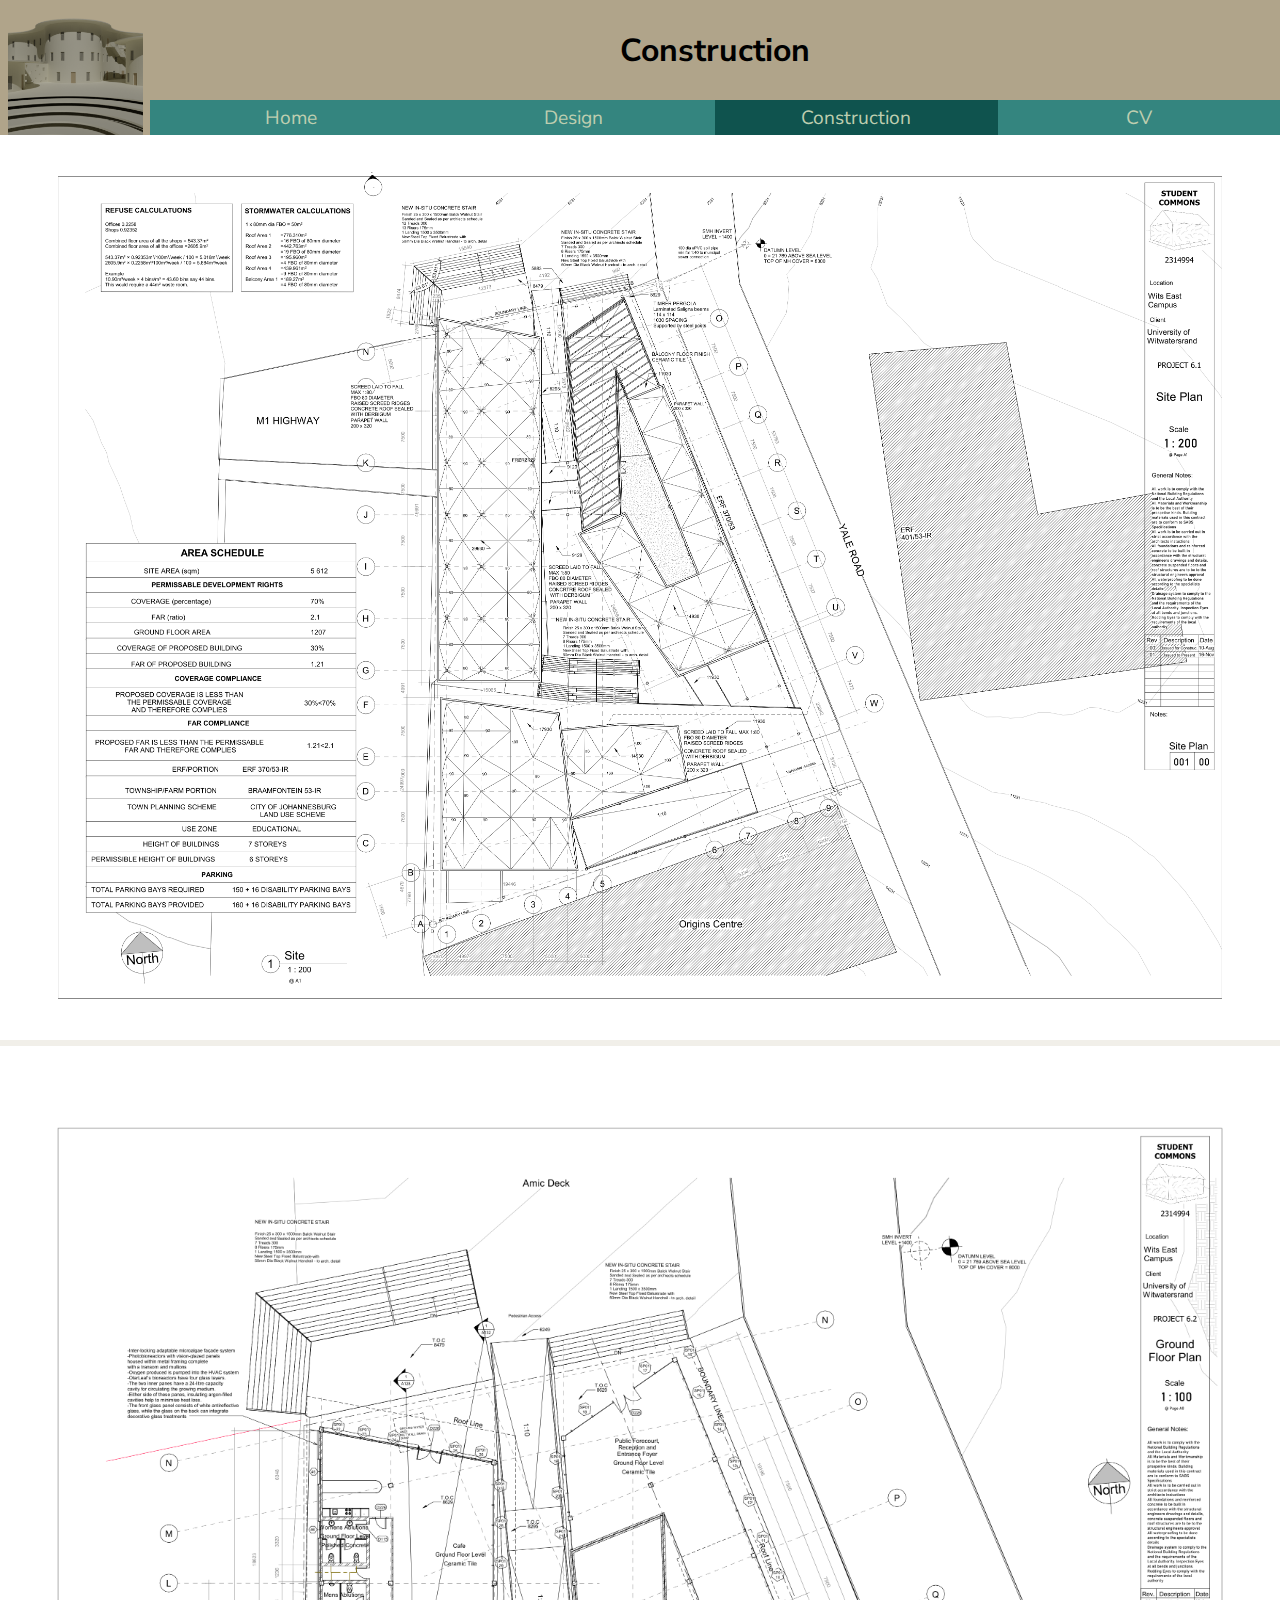
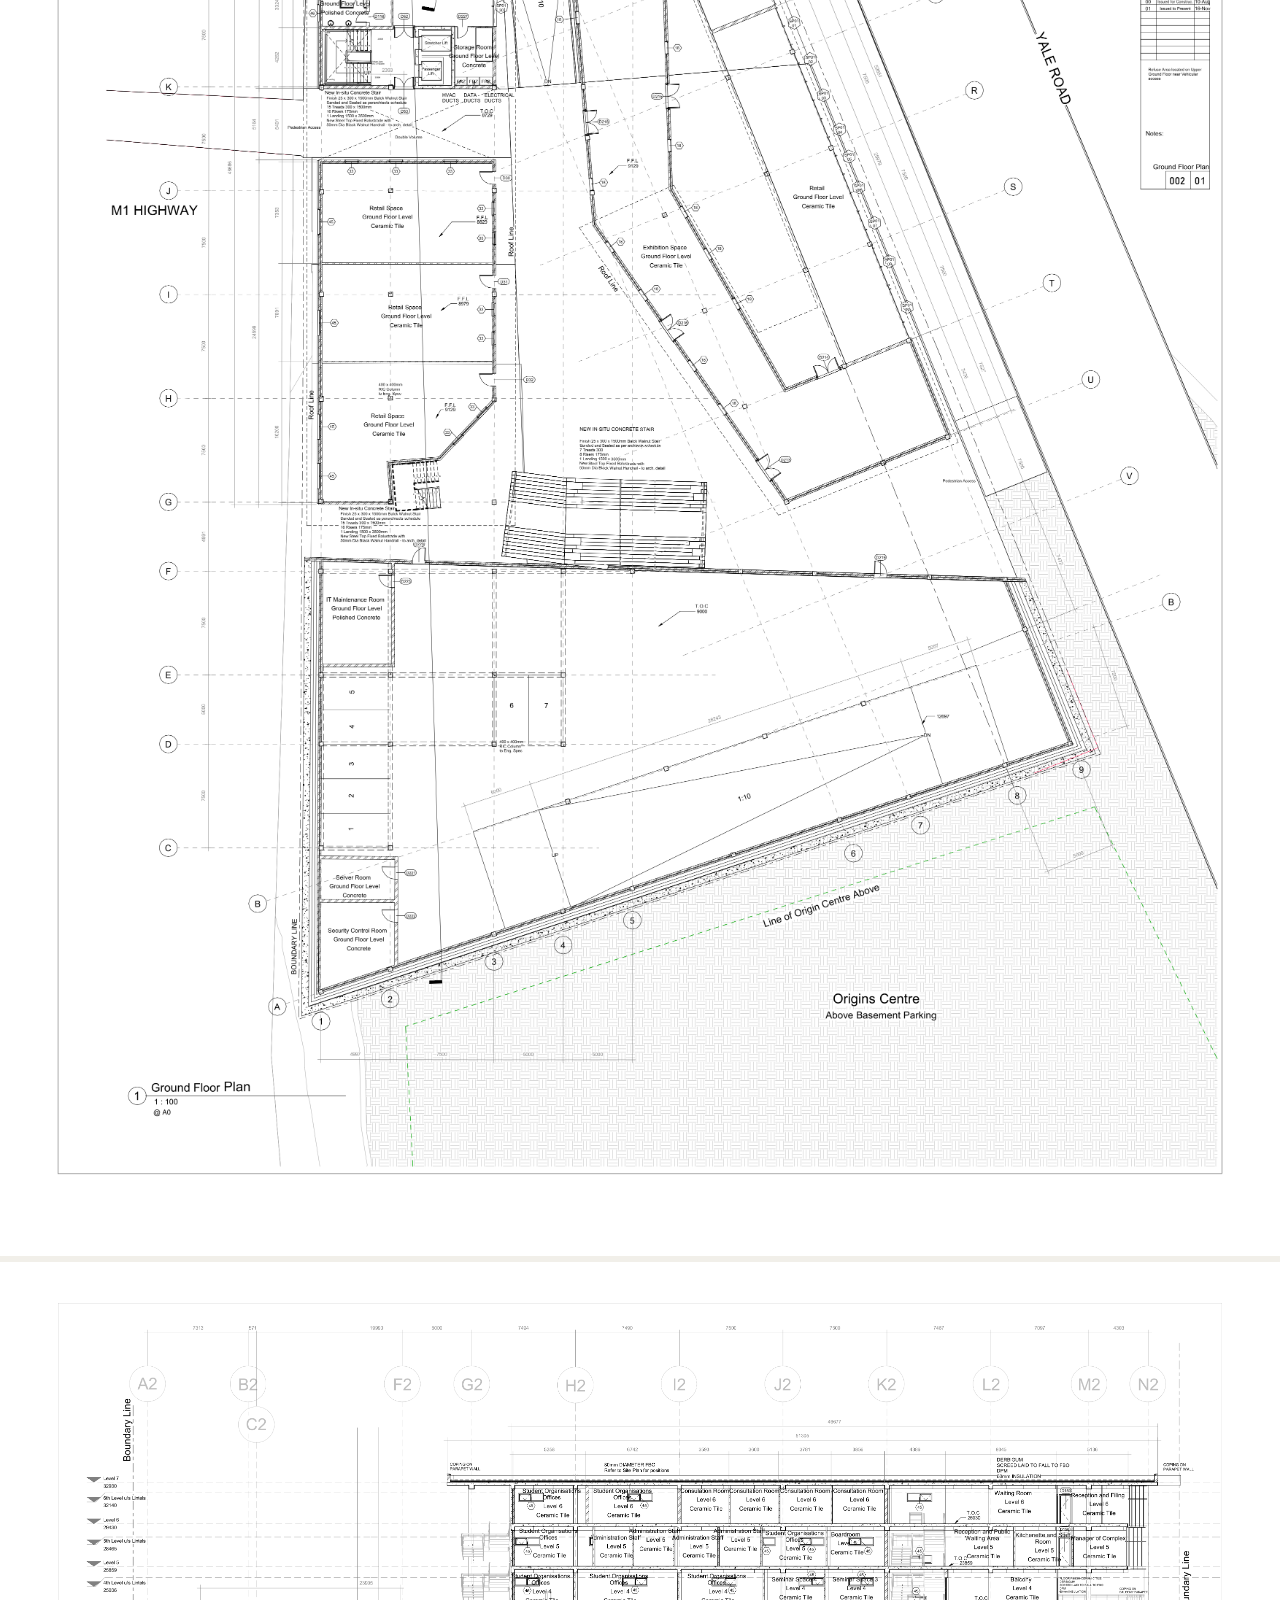
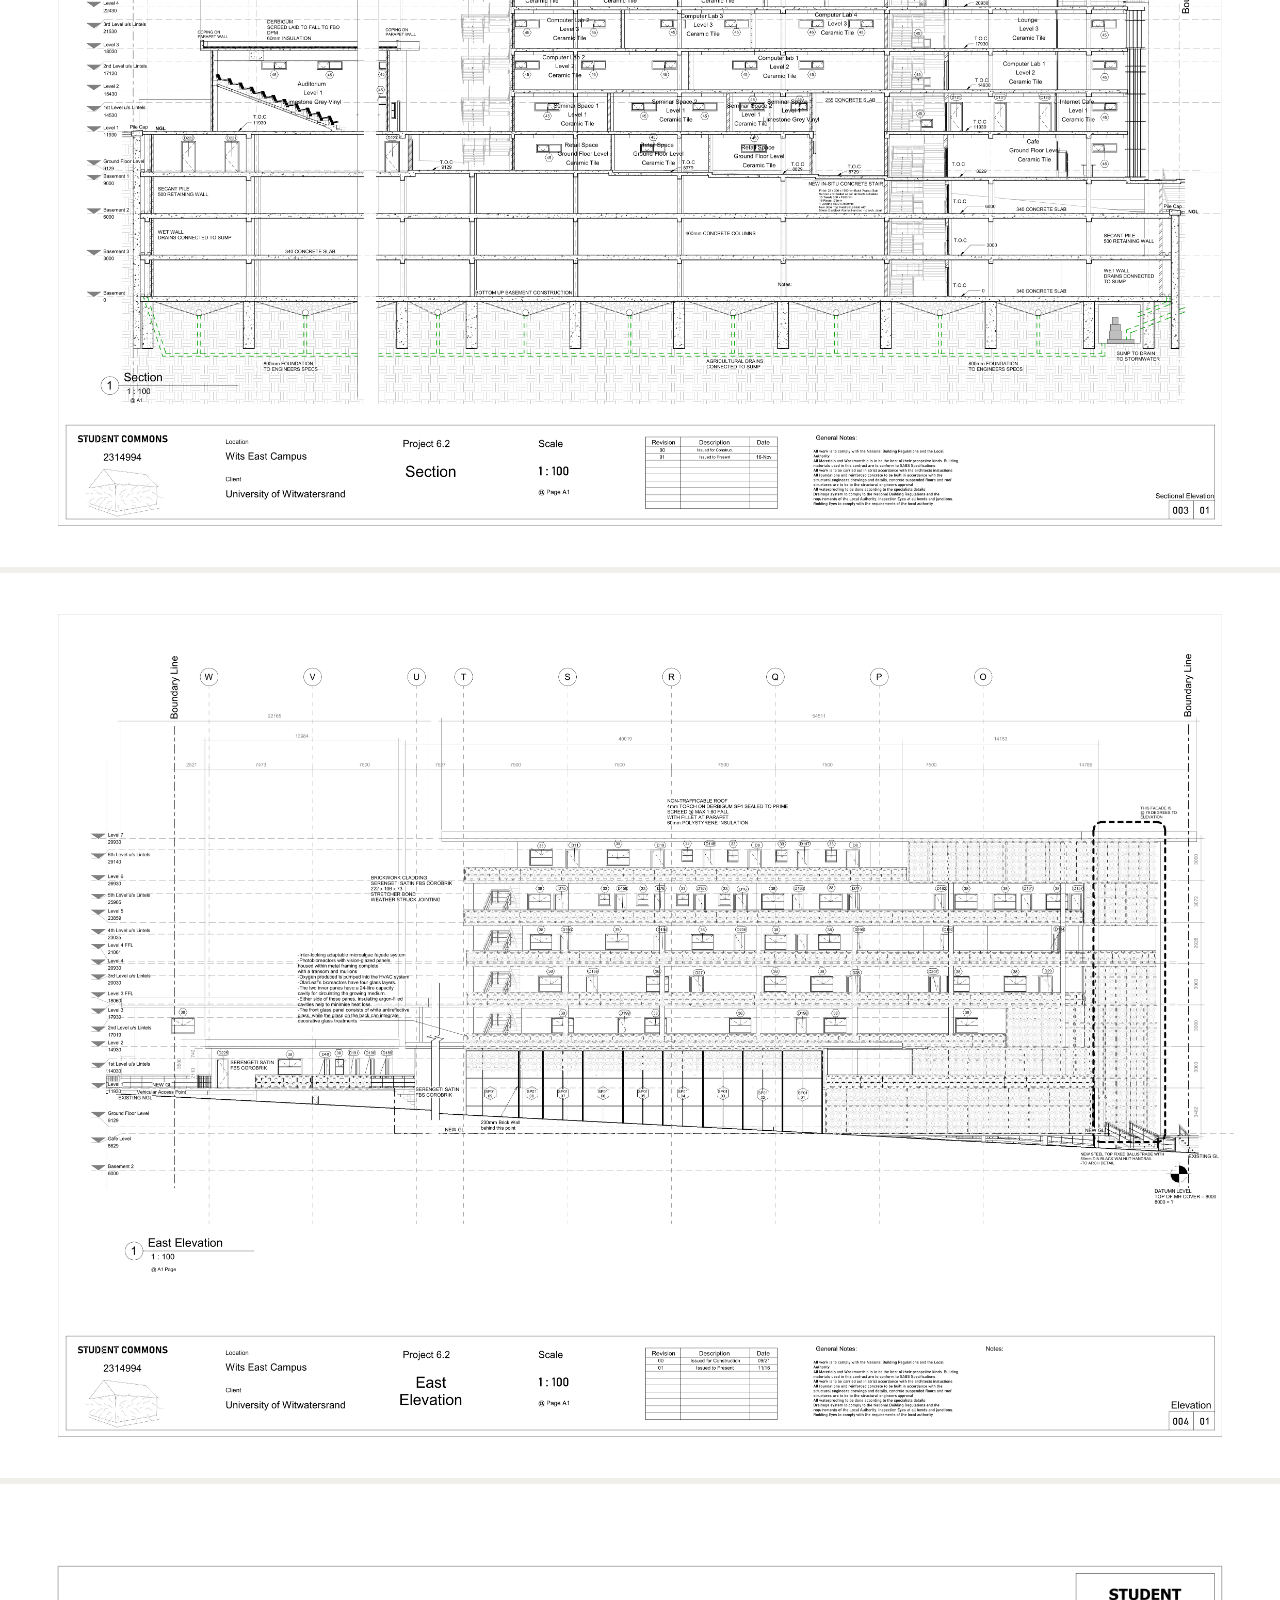
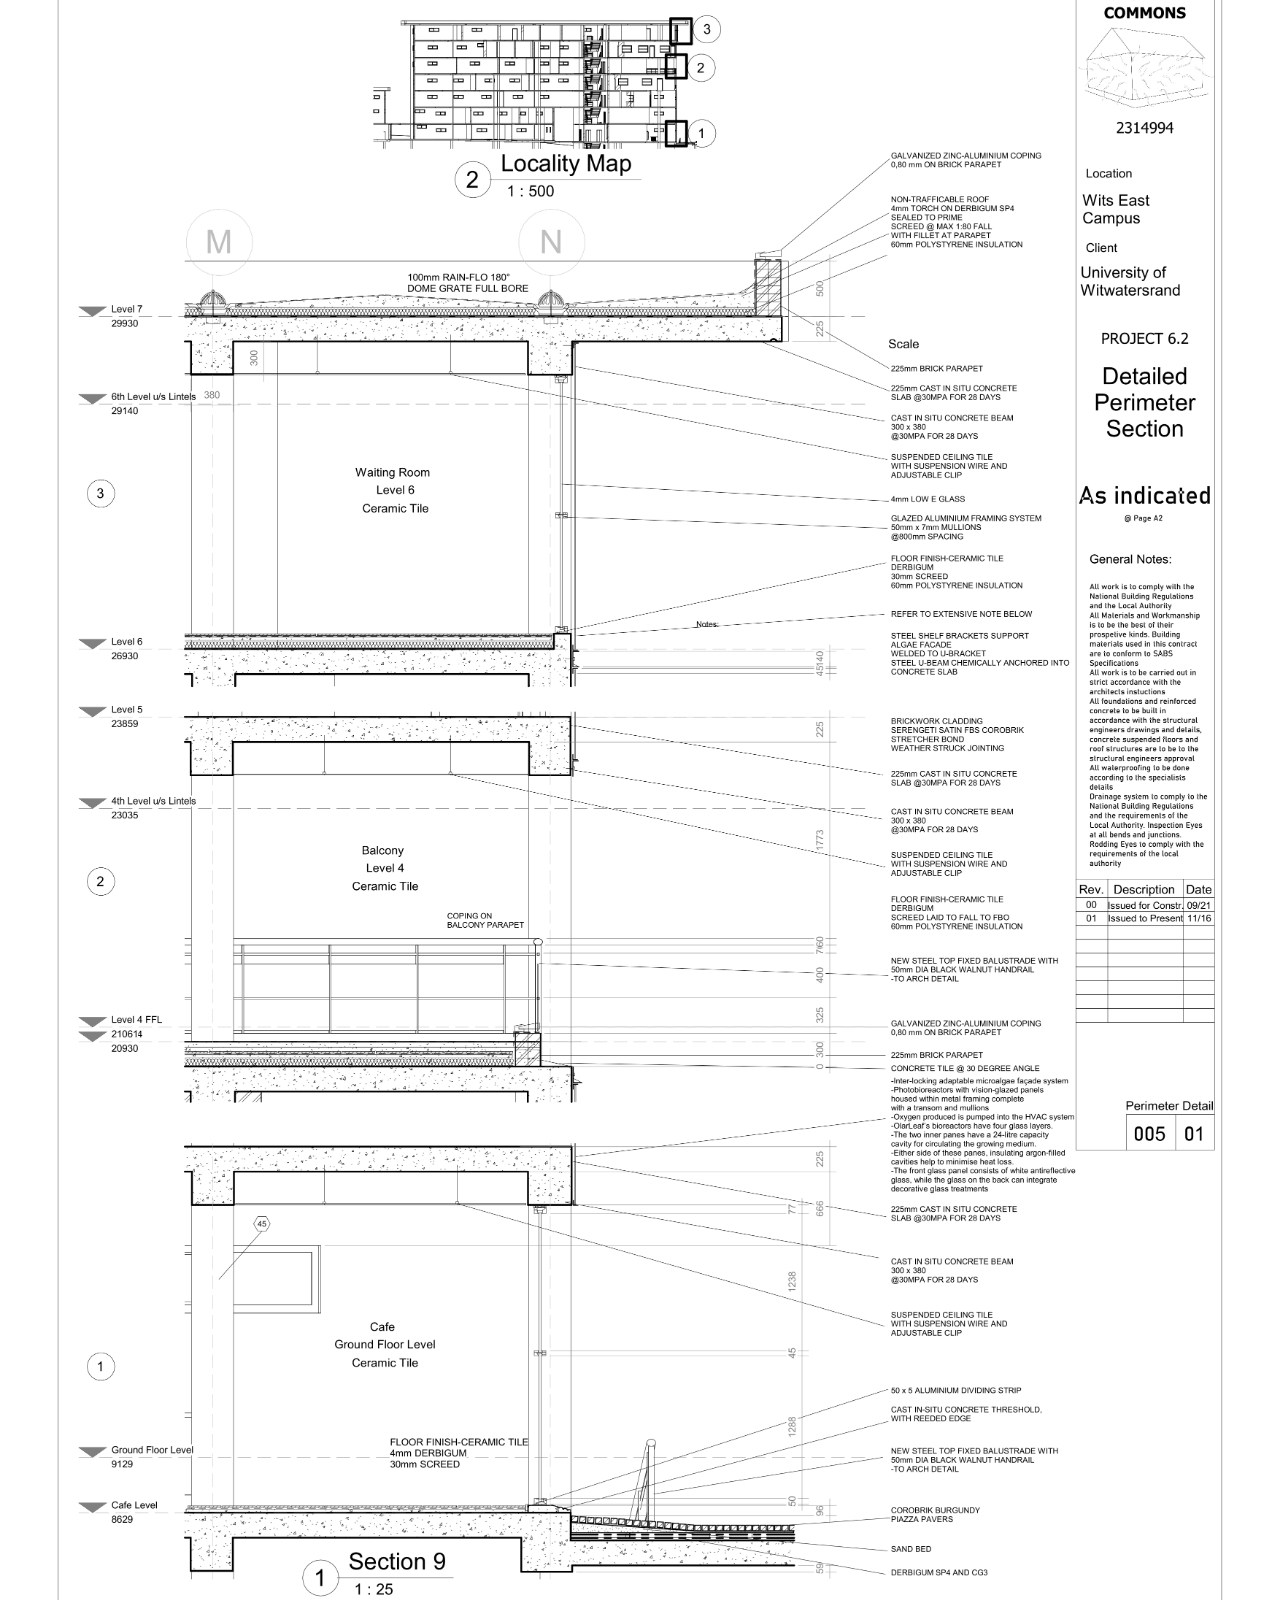
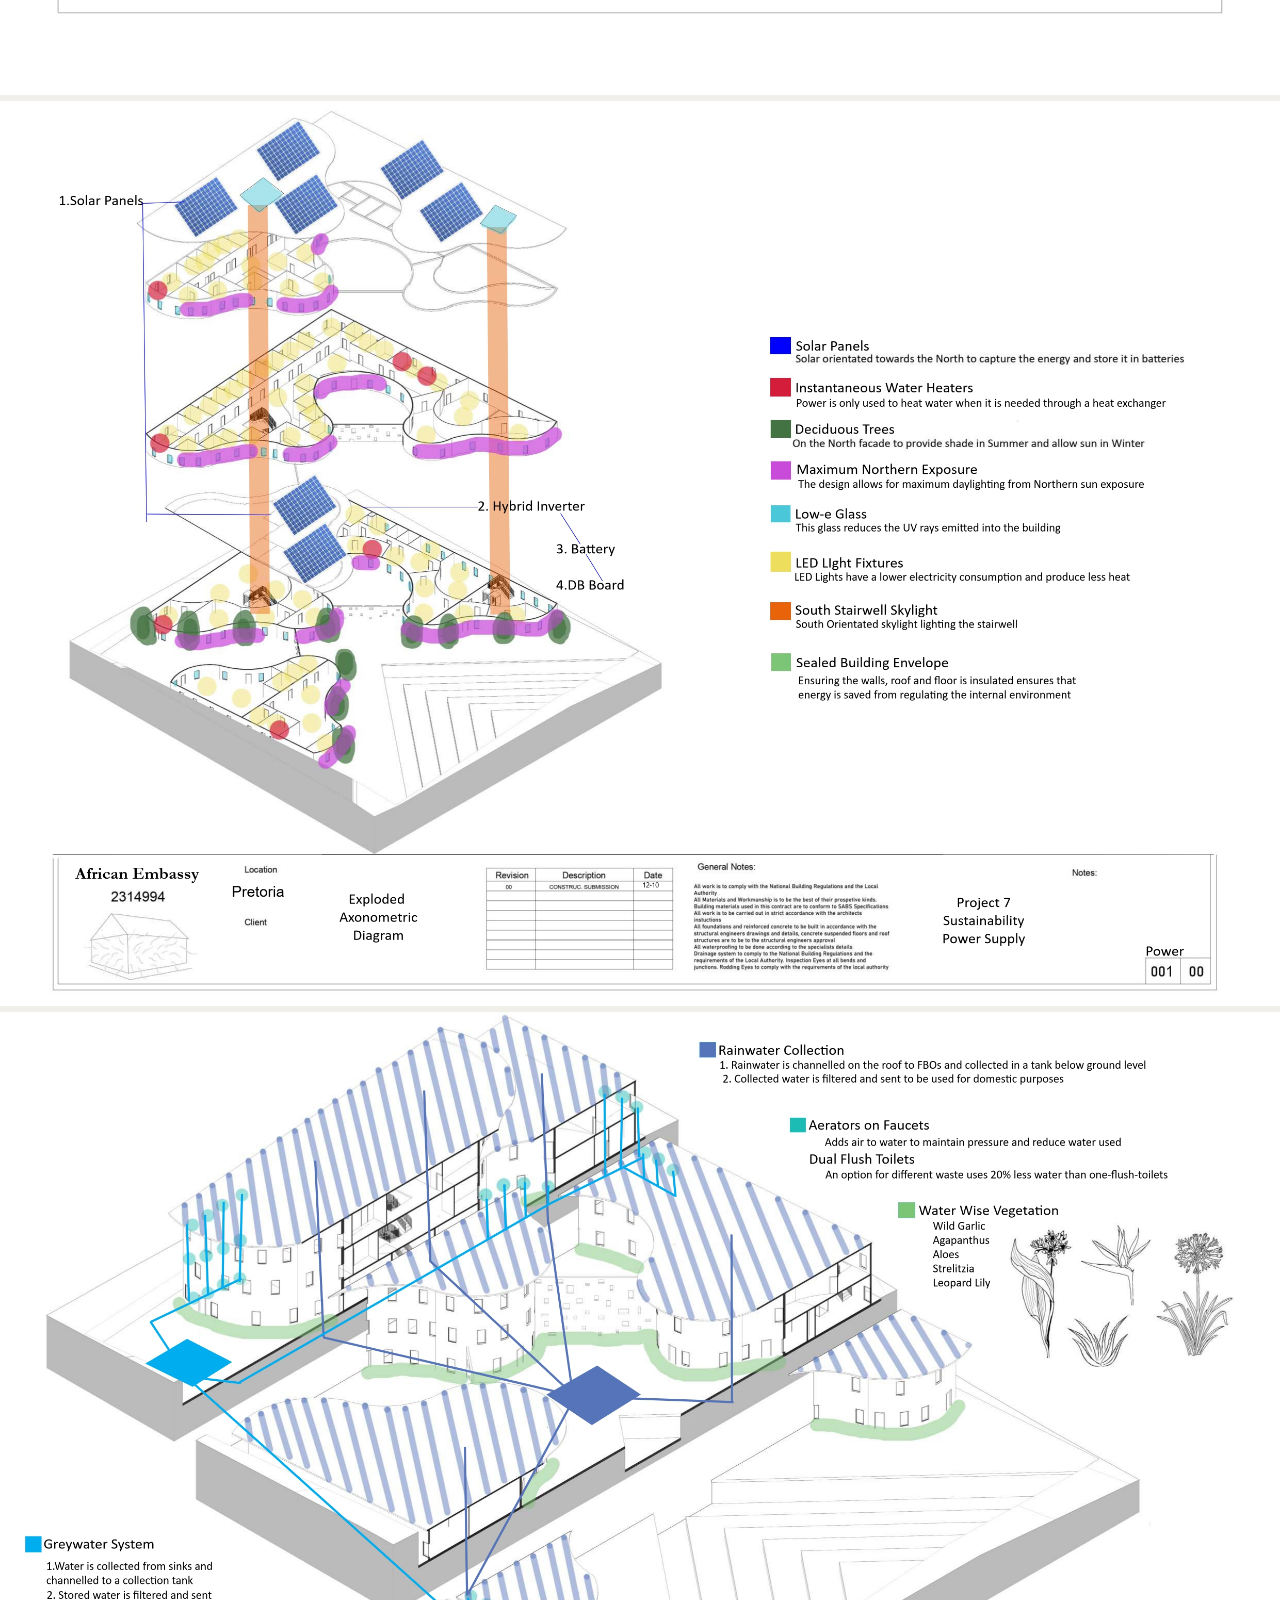
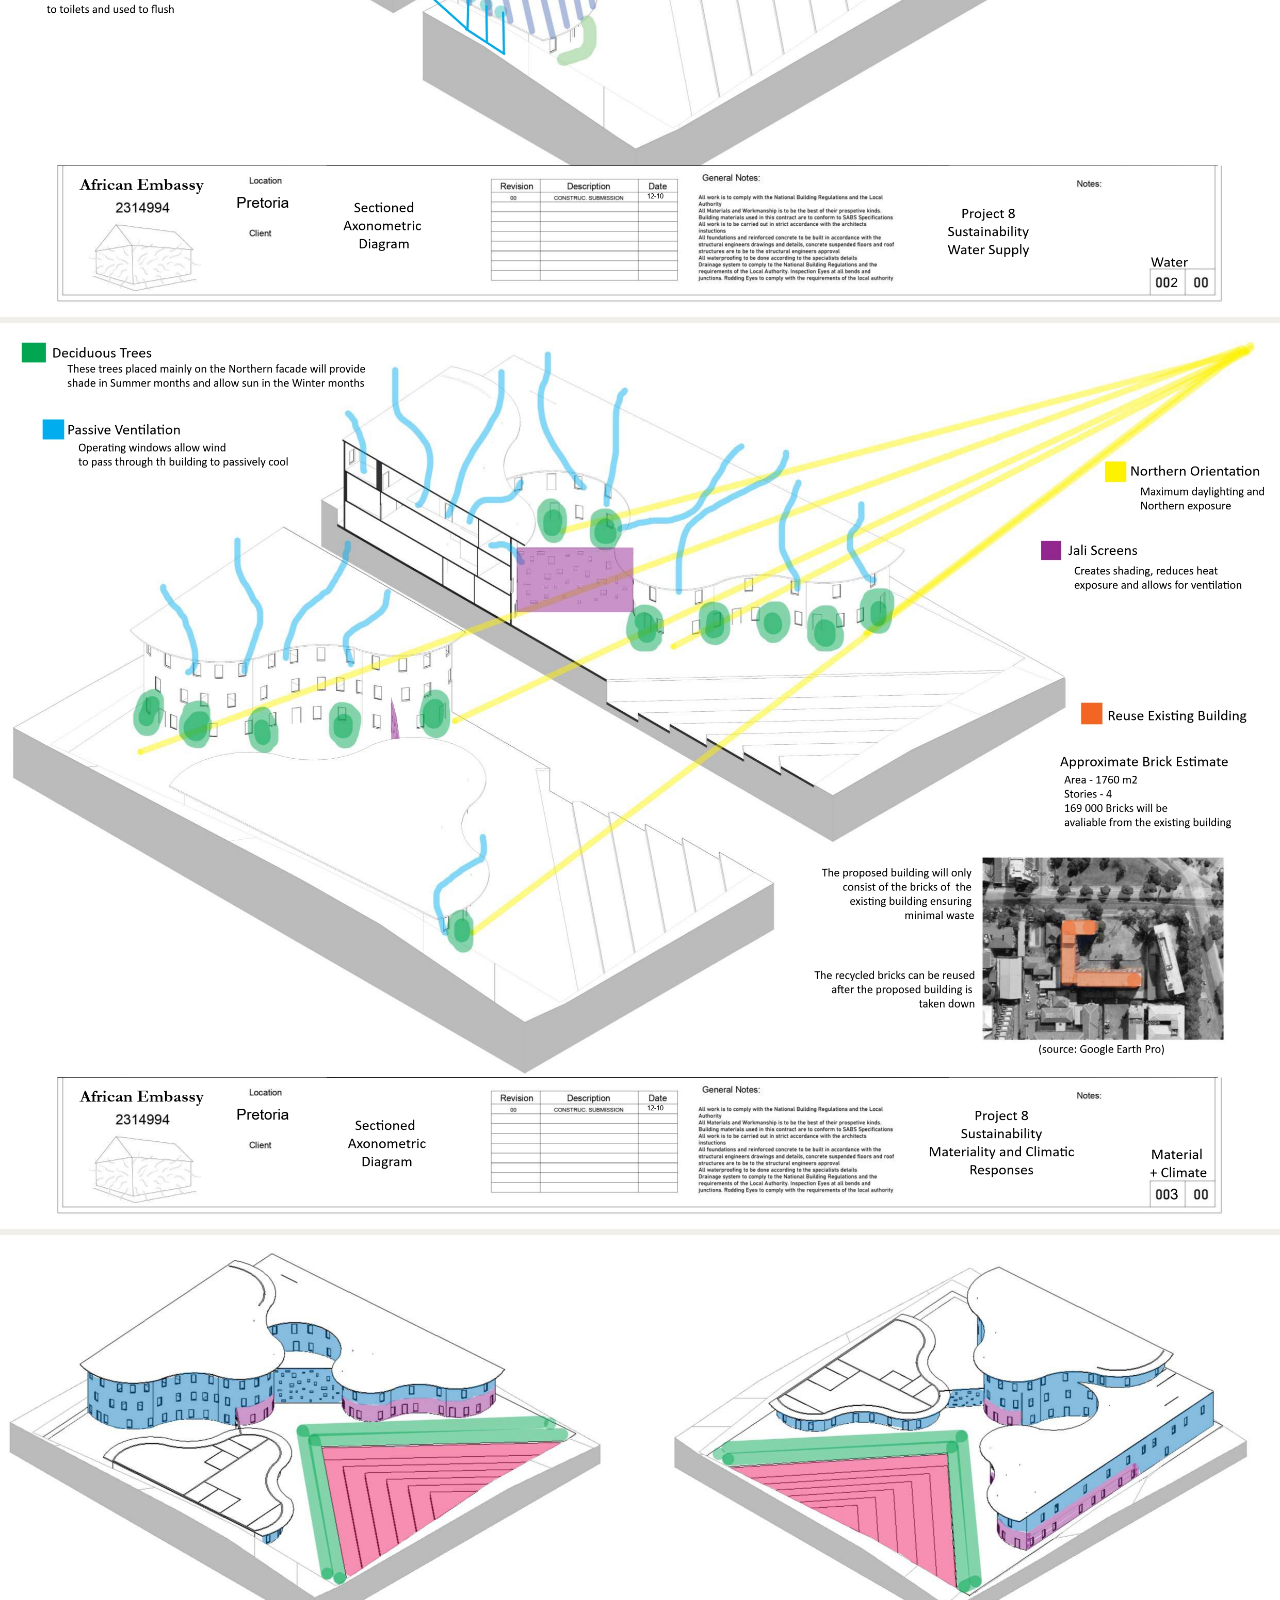
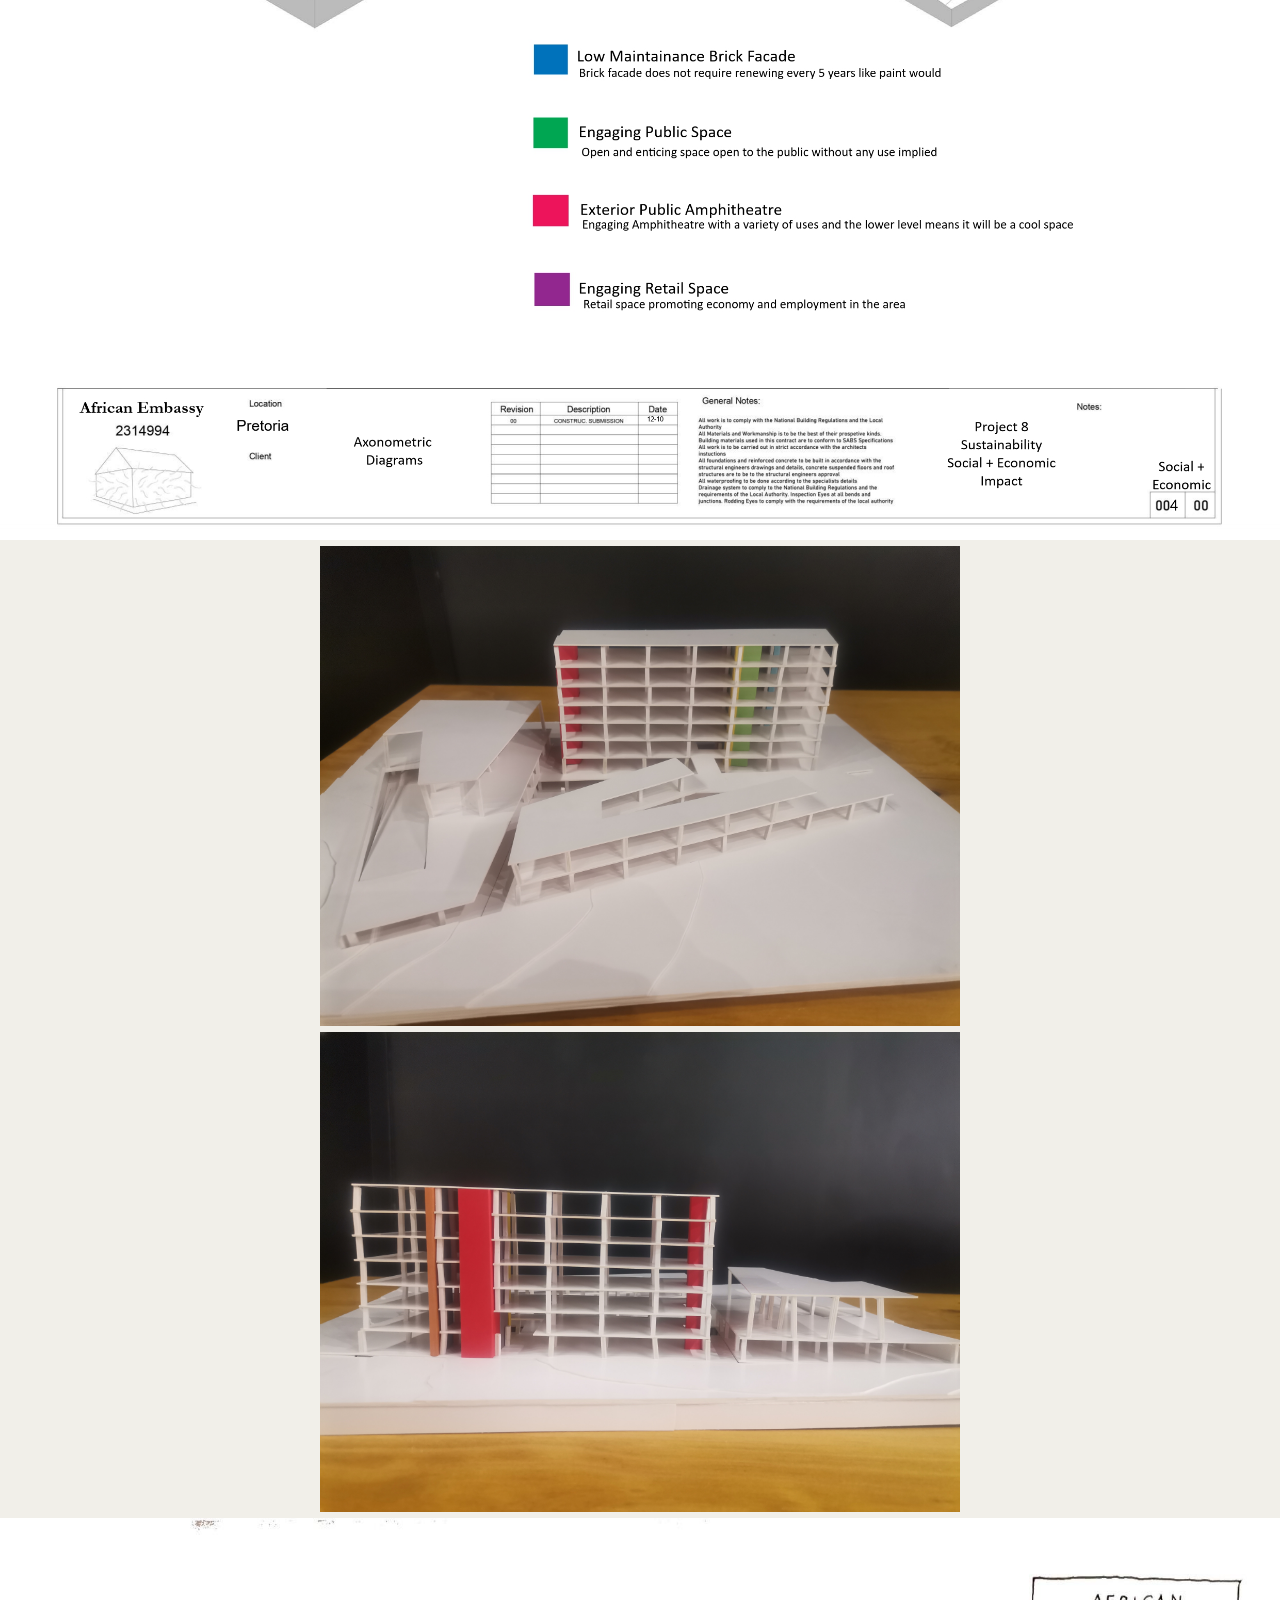
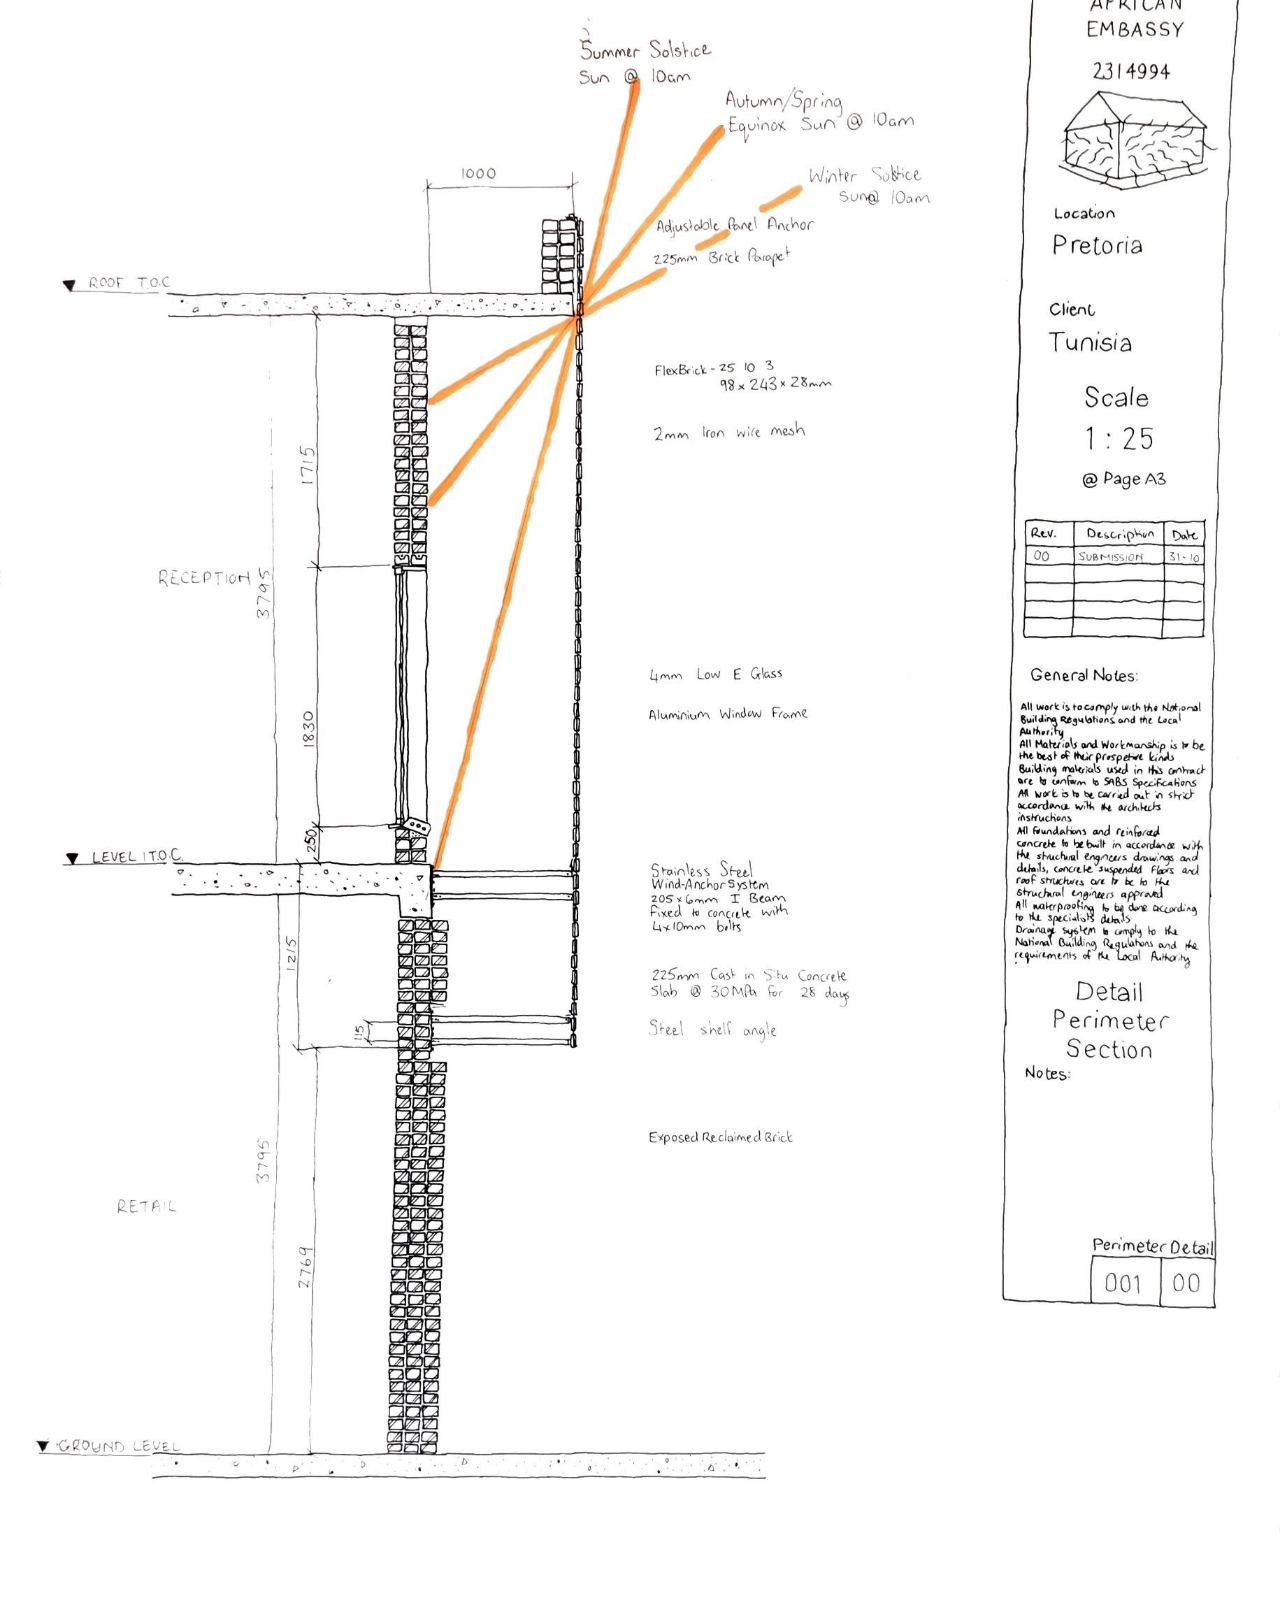
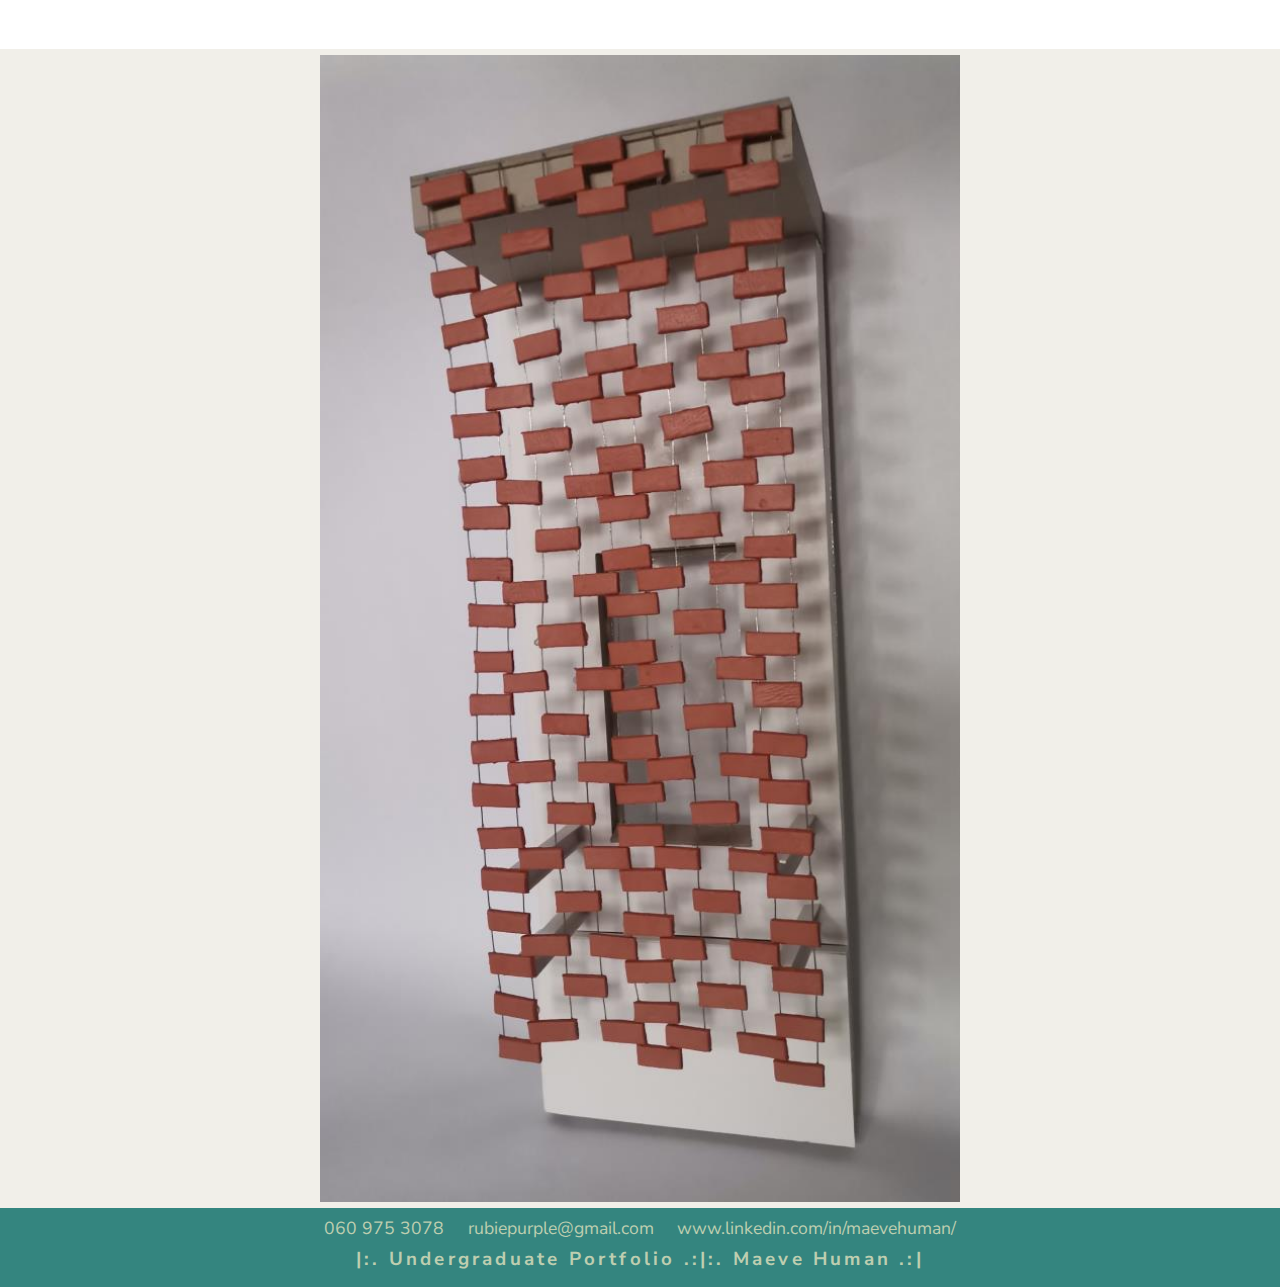
<file: construction.html>
<!DOCTYPE html>
<html lang="en">

<head>
    <meta charset="UTF-8">
    <meta http-equiv="X-UA-Compatible" content="IE=edge">
    <meta name="viewport" content="width=device-width, initial-scale=1.0">
    <title>Construction</title>
    <link rel="preconnect" href="https://fonts.googleapis.com">
    <link rel="preconnect" href="https://fonts.gstatic.com" crossorigin>
    <link href="https://fonts.googleapis.com/css2?family=Nunito+Sans:wght@200&display=swap" rel="stylesheet">
    <link rel="stylesheet" href="css/small.css">
    <link href="images/logo.webp" rel="shortcut icon">
</head>

<body>
    <header>
        <img src="images/logo.png" alt="Maeve Human Logo" id="logo">
        <h1>Construction</h1>
        <nav id="primary-nav">
            <a href="index.html" class="nav-link">Home</a>
            <a href="design.html" class="nav-link">Design</a>
            <a href="construction.html" class="nav-link active">Construction</a>
            <a href="cv.html" class="nav-link">CV</a>
        </nav>
    </header>

    <main>
        <button id="topBtn" title="Go to top"><img src="images/up.png" alt="Go to top"></button>
        <img src="images/Site Plan Oral - A1.png" class="construction-drawing">
        <img src="images/Ground Floor Plan Oral - A0.png" class="construction-drawing">
        <img src="images/Section Oral - A1.png" class="construction-drawing">
        <img src="images/Elevation Oral - A1.png" class="construction-drawing">
        <img src="images/Detailed Perimeter Section Oral - A2.png" class="construction-drawing">
        <img src="images/combinepdf_1_compressed_pages-to-jpg-0001.jpg" class="construction-drawing">
        <img src="images/combinepdf_1_compressed_pages-to-jpg-0002.jpg" class="construction-drawing">
        <img src="images/combinepdf_1_compressed_pages-to-jpg-0003.jpg" class="construction-drawing">
        <img src="images/combinepdf_1_compressed_pages-to-jpg-0004.jpg" class="construction-drawing">
        <img src="images/ARPL3031_P5_2314994_Image1.jpg" class="construction-img">
        <img src="images/ARPL3031_P5_2314994_Image4.jpg" class="construction-img">
        <img src="images/2314994_Maeve_Human_Final_Portfolio.jpg" class="construction-drawing">
        <img src="images/2314994_Maeve_Human_Final_Portfolio_3.jpg" class="construction-img">
    </main>

    <footer>
        <div id="contact">
            <a href="rel:0609753078">060 975 3078</a>
            <a href="mailto:rubiepurple@gmail.com">rubiepurple@gmail.com</a>
            <a href="https://www.linkedin.com/in/maevehuman/" target="_blank">www.linkedin.com/in/maevehuman/</a>
        </div>
        <div id="info">
            <h3>|:. Undergraduate Portfolio .:|:. Maeve Human .:|</h3>
        </div>
    </footer>

    <script src="scripts/script.js"></script>
</body>

</html>
</file>
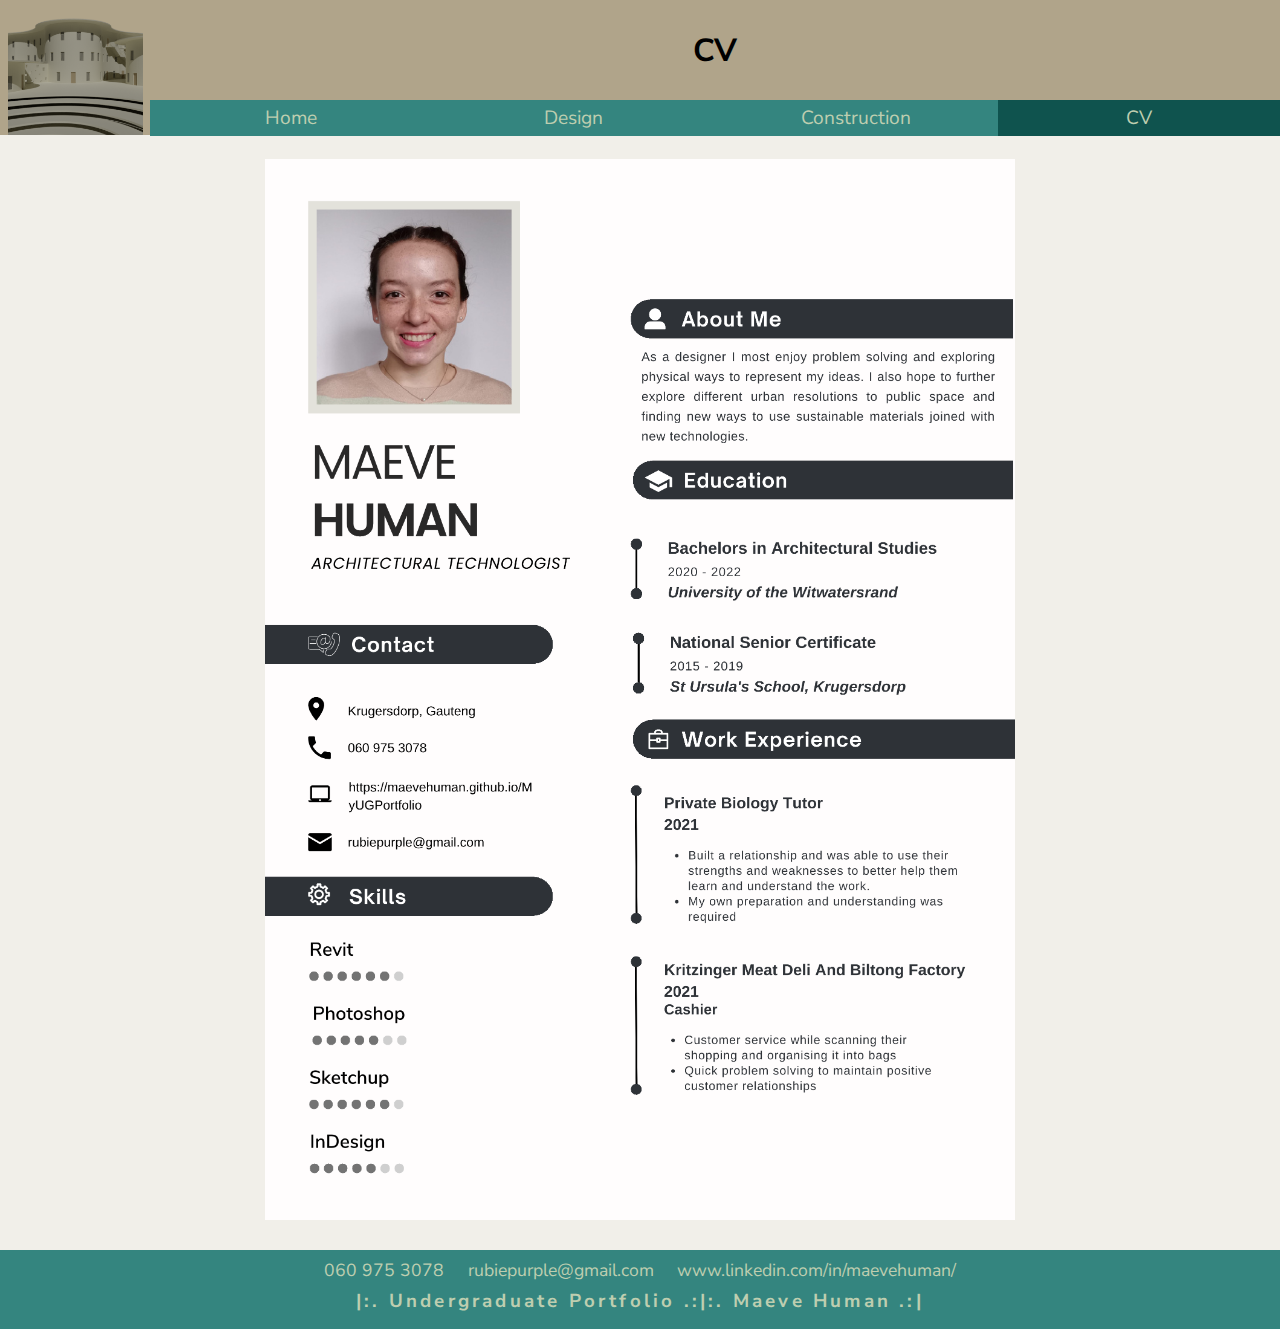
<file: cv.html>
<!DOCTYPE html>
<html lang="en">

<head>
    <meta charset="UTF-8">
    <meta http-equiv="X-UA-Compatible" content="IE=edge">
    <meta name="viewport" content="width=device-width, initial-scale=1.0">
    <title>CV</title>
    <link rel="preconnect" href="https://fonts.googleapis.com">
    <link rel="preconnect" href="https://fonts.gstatic.com" crossorigin>
    <link href="https://fonts.googleapis.com/css2?family=Nunito+Sans:wght@200&display=swap" rel="stylesheet">
    <link rel="stylesheet" href="css/small.css">
    <link href="images/logo.webp" rel="shortcut icon">
</head>

<body>
    <header>
        <img src="images/logo.png" alt="Maeve Human Logo" id="logo">
        <h1>CV</h1>
        <nav id="primary-nav">
            <a href="index.html" class="nav-link">Home</a>
            <a href="design.html" class="nav-link">Design</a>
            <a href="construction.html" class="nav-link">Construction</a>
            <a href="cv.html" class="nav-link active">CV</a>
        </nav>
    </header>

    <main>
        <img src="images/CV.png" alt="Maeve Human CV" id="cv">
    </main>

    <footer>
        <div id="contact">
            <a href="rel:0609753078">060 975 3078</a>
            <a href="mailto:rubiepurple@gmail.com">rubiepurple@gmail.com</a>
            <a href="https://www.linkedin.com/in/maevehuman/" target="_blank">www.linkedin.com/in/maevehuman/</a>
        </div>
        <div id="info">
            <h3>|:. Undergraduate Portfolio .:|:. Maeve Human .:|</h3>
        </div>
    </footer>
</body>

</html>
</file>
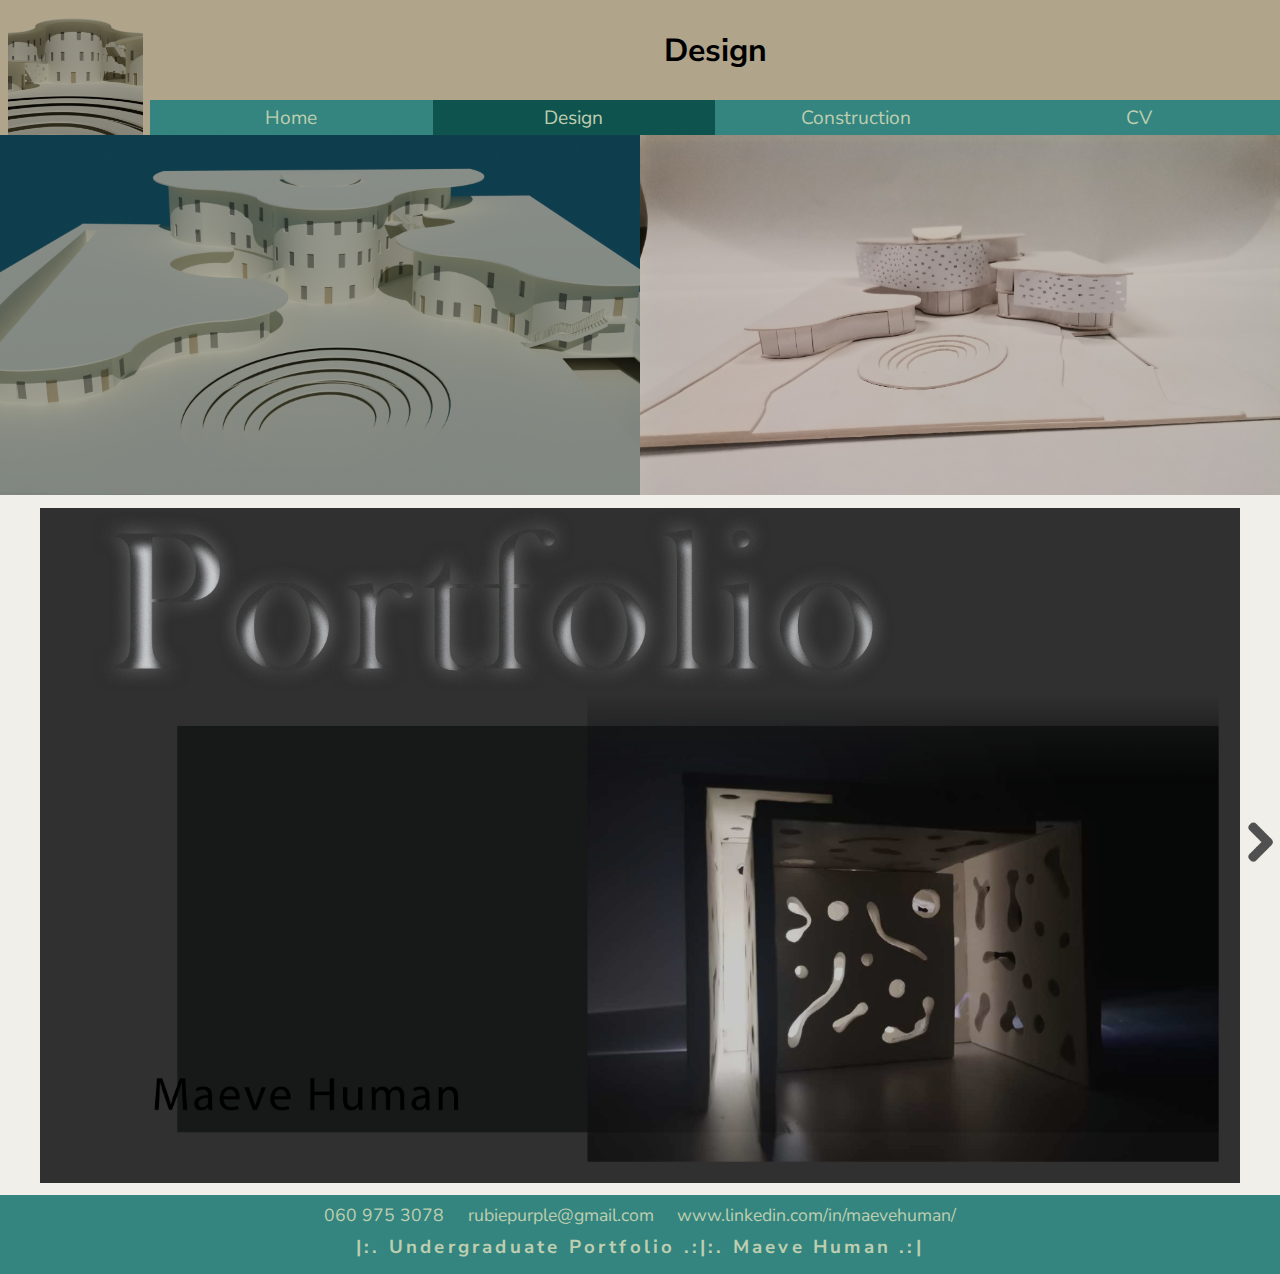
<file: design.html>
<!DOCTYPE html>
<html lang="en">

<head>
    <meta charset="UTF-8">
    <meta http-equiv="X-UA-Compatible" content="IE=edge">
    <meta name="viewport" content="width=device-width, initial-scale=1.0">
    <title>Design</title>
    <link rel="preconnect" href="https://fonts.googleapis.com">
    <link rel="preconnect" href="https://fonts.gstatic.com" crossorigin>
    <link href="https://fonts.googleapis.com/css2?family=Nunito+Sans:wght@200&display=swap" rel="stylesheet">
    <link rel="stylesheet" href="css/small.css">
    <link href="images/logo.webp" rel="shortcut icon">
</head>

<body>
    <header>
        <img src="images/logo.png" alt="Maeve Human Logo" id="logo">
        <h1>Design</h1>
        <nav id="primary-nav">
            <a href="index.html" class="nav-link">Home</a>
            <a href="design.html" class="nav-link active">Design</a>
            <a href="construction.html" class="nav-link">Construction</a>
            <a href="cv.html" class="nav-link">CV</a>
        </nav>
    </header>

    <main>
        <div id="hero-img">
            <img src="images/hero.png" alt="Maeve Human Logo" class="hero">
            <img src="images/hero2.png" alt="Maeve Human Logo" class="hero">
        </div>
        <div id="portfolio-cont">
            <a href="#prev" id="prev" class="hidden"><img src="images/prev.png" alt="Previous Page" id="prev-btn"></a>
            <img src="images/2314994_Maeve Human_Complete Portfolio_pages-to-jpg-0001.jpg" alt="Portfolio Page 1" id="portfolio-page">
            <a href="#next" id="next"><img src="images/next.png" alt="Next Page" id="next-btn"></a>
        </div>
    </main>

    <footer>
        <div id="contact">
            <a href="rel:0609753078">060 975 3078</a>
            <a href="mailto:rubiepurple@gmail.com">rubiepurple@gmail.com</a>
            <a href="https://www.linkedin.com/in/maevehuman/" target="_blank">www.linkedin.com/in/maevehuman/</a>
        </div>
        <div id="info">
            <h3>|:. Undergraduate Portfolio .:|:. Maeve Human .:|</h3>
        </div>
    </footer>

    <script src="scripts/script.js"></script>
</body>

</html>
</file>
<file: css/small.css>
:root {
    --primary: #BECEB0;
    --secndary: #34857F;
    --accent: #B0A48A;
}

html {
    scroll-behavior: smooth;
}

body {
    font-family: "Nunito Sans";
    background-color: #F1EFE9;
    margin: 0 auto;
    text-align: center;
}

header {
    display: grid;
    grid-template-columns: 150px 1fr;
    align-items: center;
    background-color: var(--accent);
}

#logo {
    grid-column: 1;
    width: 90%;
    aspect-ratio: 1/1;
    margin: 5%;
}

#primary-nav {
    grid-column: 1/3;
    background-color: var(--secndary);
}

.nav-link {
    text-decoration: none;
    color: var(--primary);
    font-size: 1.2rem;
    display: block;
    padding: .5rem;
}

.nav-link:hover{
    color: black;
    background-color: var(--accent);
}

.sticky {
    position: fixed;
    top: 0;
    width: 100%;
    max-width: 1600px;
    display: grid;
    grid-template-columns: repeat(4, 1fr);
    z-index: 99;
}

.active {
    background-color: #0f534e;
}

#slivers {
    display: grid;
    grid-template-rows: repeat(7, 150px);
    align-items: center;
    margin: .5rem 0;
}

#slivers a {
    background-color: var(--primary);
    display: grid;
    grid-template-rows: repeat(3, 1fr);
    padding: 0 .5rem;
}

#slivers a h1 {
    grid-row: 2;
    margin: auto;
}

#slivers a {
    text-decoration: none;
    color: var(--secndary);
    height: 100%;
    width: 97.7%;
    transform: scale(1);
    transition-duration: .6s;
    opacity: 1;
}

#slivers a:hover {
    transform: scale(1.2);
    transition-duration: .6s;
    width: 88.7%;
    opacity: 0.8;
}

.sliver {
    width: 100%;
    height: 100%;
    object-fit: cover;
}

#video {
    width: 80%;
    max-width: 500px;
    margin: .8rem auto;
}

#topBtn {
    display: none;
    position: fixed;
    bottom: 45px;
    right: 50px;
    z-index: 99;
    border-radius: 50%;
    background-color: var(--primary);
    cursor: pointer;
    padding: .5rem;
    height: 60px;
    aspect-ratio: 1/1;
}

#topBtn:hover {
    background-color: var(--secndary);
}

#topBtn img {
    width: 100%;
}

.construction-drawing {
    max-width: 1600px;
    width: 100%;
}

.construction-img {
    max-width: 900px;
    width: 50%;
}

.hero {
    max-width: 100%;
}

#portfolio-cont {
    display: grid;
    grid-template-columns: 40px 1fr 40px;
    margin: .8rem auto;
}

#prev, #prev-btn {
    max-width: 100%;
    grid-column: 1;
    grid-row: 2;
}

#next, #next-btn {
    max-width: 100%;
    grid-column: 3;
    grid-row: 2;
}
.hidden {
    display: none;
}

#portfolio-page {
    max-width: 100%;
    grid-column: 2;
    grid-row: 1/4;
}

#cv {
    width: 100%;
    max-width: 750px;
    margin: 1.5rem auto;
}

footer {
    background-color: var(--secndary);
    color: var(--primary);
    padding: .5rem;
}

#contact a {
    text-decoration: none;
    color: var(--primary);
    margin: 0 .6rem;
    font-size: 1.1rem;
}

#contact a:hover {
    color: var(--accent);
}

#info h3{
    margin: 0;
}

#info {
    margin: .4rem 0;
}


@media only screen and (min-width: 1028px) {
    body {
        max-width: 1600px;
    }

    header {
        grid-template-rows: 100px 35px;
    }

    #logo {
        grid-row: 1/3;
    }

    #primary-nav {
        grid-column: 2;
        grid-row: 2;
        display: grid;
        grid-template-columns: repeat(4, 1fr);
    }

    .nav-link {
        padding: 5px;
    }
    
    #slivers {
        grid-template-columns: repeat(7, 1fr);
        grid-template-rows: 700px;
    }

    #slivers a:hover {
        height: 83.5%;
        width: 100%;
    }

    #video {
        grid-column: 3/6;
        width: 100%;
        max-width: 100%;
    }

    #hero-img {
        display: grid;
        grid-template-columns: 1fr 1fr;
    }

    #info h3{
        letter-spacing: .2rem;
    }
}
</file>
